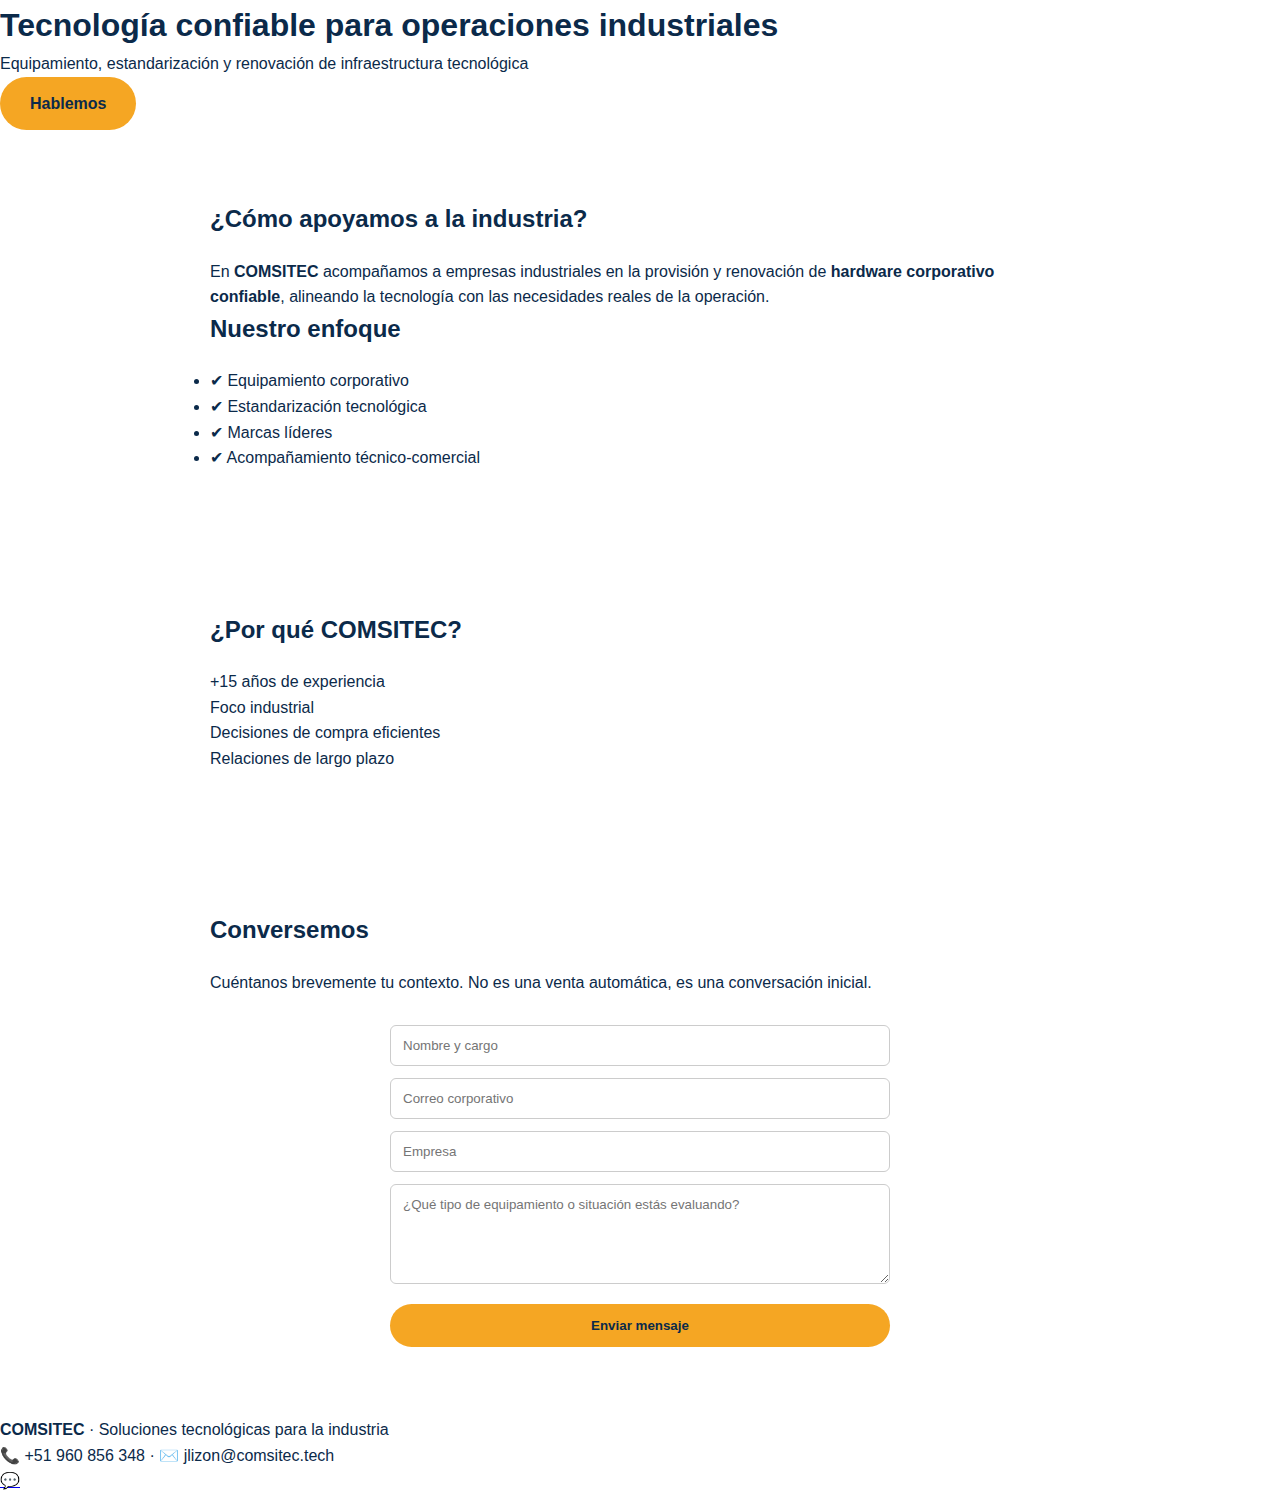
<file: Index.html>
<!DOCTYPE html>
<html lang="es">
<head>
  <meta charset="UTF-8">
  <title>COMSITEC | Soluciones Tecnológicas para la Industria</title>
  <meta name="viewport" content="width=device-width, initial-scale=1.0">
  <meta name="description" content="Equipamiento y soluciones tecnológicas para operaciones industriales.">
  <link rel="stylesheet" href="styles.css">
</head>

<body>

<!-- HERO -->
<header class="header">
  <div class="container">
    <h1>Tecnología confiable para operaciones industriales</h1>
    <p>Equipamiento, estandarización y renovación de infraestructura tecnológica</p>
    <a href="#contacto" class="btn-primary">Hablemos</a>
  </div>
</header>

<!-- QUE HACEMOS -->
<section class="section">
  <div class="container grid">
    <div>
      <h2>¿Cómo apoyamos a la industria?</h2>
      <p>
        En <strong>COMSITEC</strong> acompañamos a empresas industriales en la
        provisión y renovación de <strong>hardware corporativo confiable</strong>,
        alineando la tecnología con las necesidades reales de la operación.
      </p>
    </div>
    <div>
      <h2>Nuestro enfoque</h2>
      <ul>
        <li>✔ Equipamiento corporativo</li>
        <li>✔ Estandarización tecnológica</li>
        <li>✔ Marcas líderes</li>
        <li>✔ Acompañamiento técnico-comercial</li>
      </ul>
    </div>
  </div>
</section>

<!-- DIFERENCIAL -->
<section class="section section-dark">
  <div class="container">
    <h2>¿Por qué COMSITEC?</h2>
    <div class="grid">
      <div class="card">+15 años de experiencia</div>
      <div class="card">Foco industrial</div>
      <div class="card">Decisiones de compra eficientes</div>
      <div class="card">Relaciones de largo plazo</div>
    </div>
  </div>
</section>

<!-- FORMULARIO -->
<section class="section" id="contacto">
  <div class="container">
    <h2>Conversemos</h2>
    <p class="form-intro">
      Cuéntanos brevemente tu contexto. No es una venta automática,
      es una conversación inicial.
    </p>

    <form action="https://formsubmit.co/jlizon@comsitec.tech" method="POST" class="form">

      <!-- CAMPOS -->
      <input type="text" name="Nombre" placeholder="Nombre y cargo" required>
      <input type="email" name="Email" placeholder="Correo corporativo" required>
      <input type="text" name="Empresa" placeholder="Empresa">
      <textarea name="Mensaje" placeholder="¿Qué tipo de equipamiento o situación estás evaluando?" required></textarea>

      <!-- SEGURIDAD -->
      <input type="text" name="_honey" style="display:none">
      <input type="hidden" name="_captcha" value="true">
      <input type="hidden" name="_template" value="table">
      <input type="hidden" name="_subject" value="Contacto desde Landing COMSITEC">
      <input type="hidden" name="_next" value="https://TU_URL/gracias.html">

      <button type="submit" class="btn-primary">Enviar mensaje</button>
    </form>
  </div>
</section>

<!-- FOOTER -->
<footer class="footer">
  <div class="container">
    <p><strong>COMSITEC</strong> · Soluciones tecnológicas para la industria</p>
    <p>📞 +51 960 856 348 · ✉️ jlizon@comsitec.tech</p>
  </div>
</footer>

<!-- BOTÓN WHATSAPP -->
<a href="https://wa.me/51960856348" class="whatsapp-btn" target="_blank">
  💬
</a>

</body>
</html>
</file>
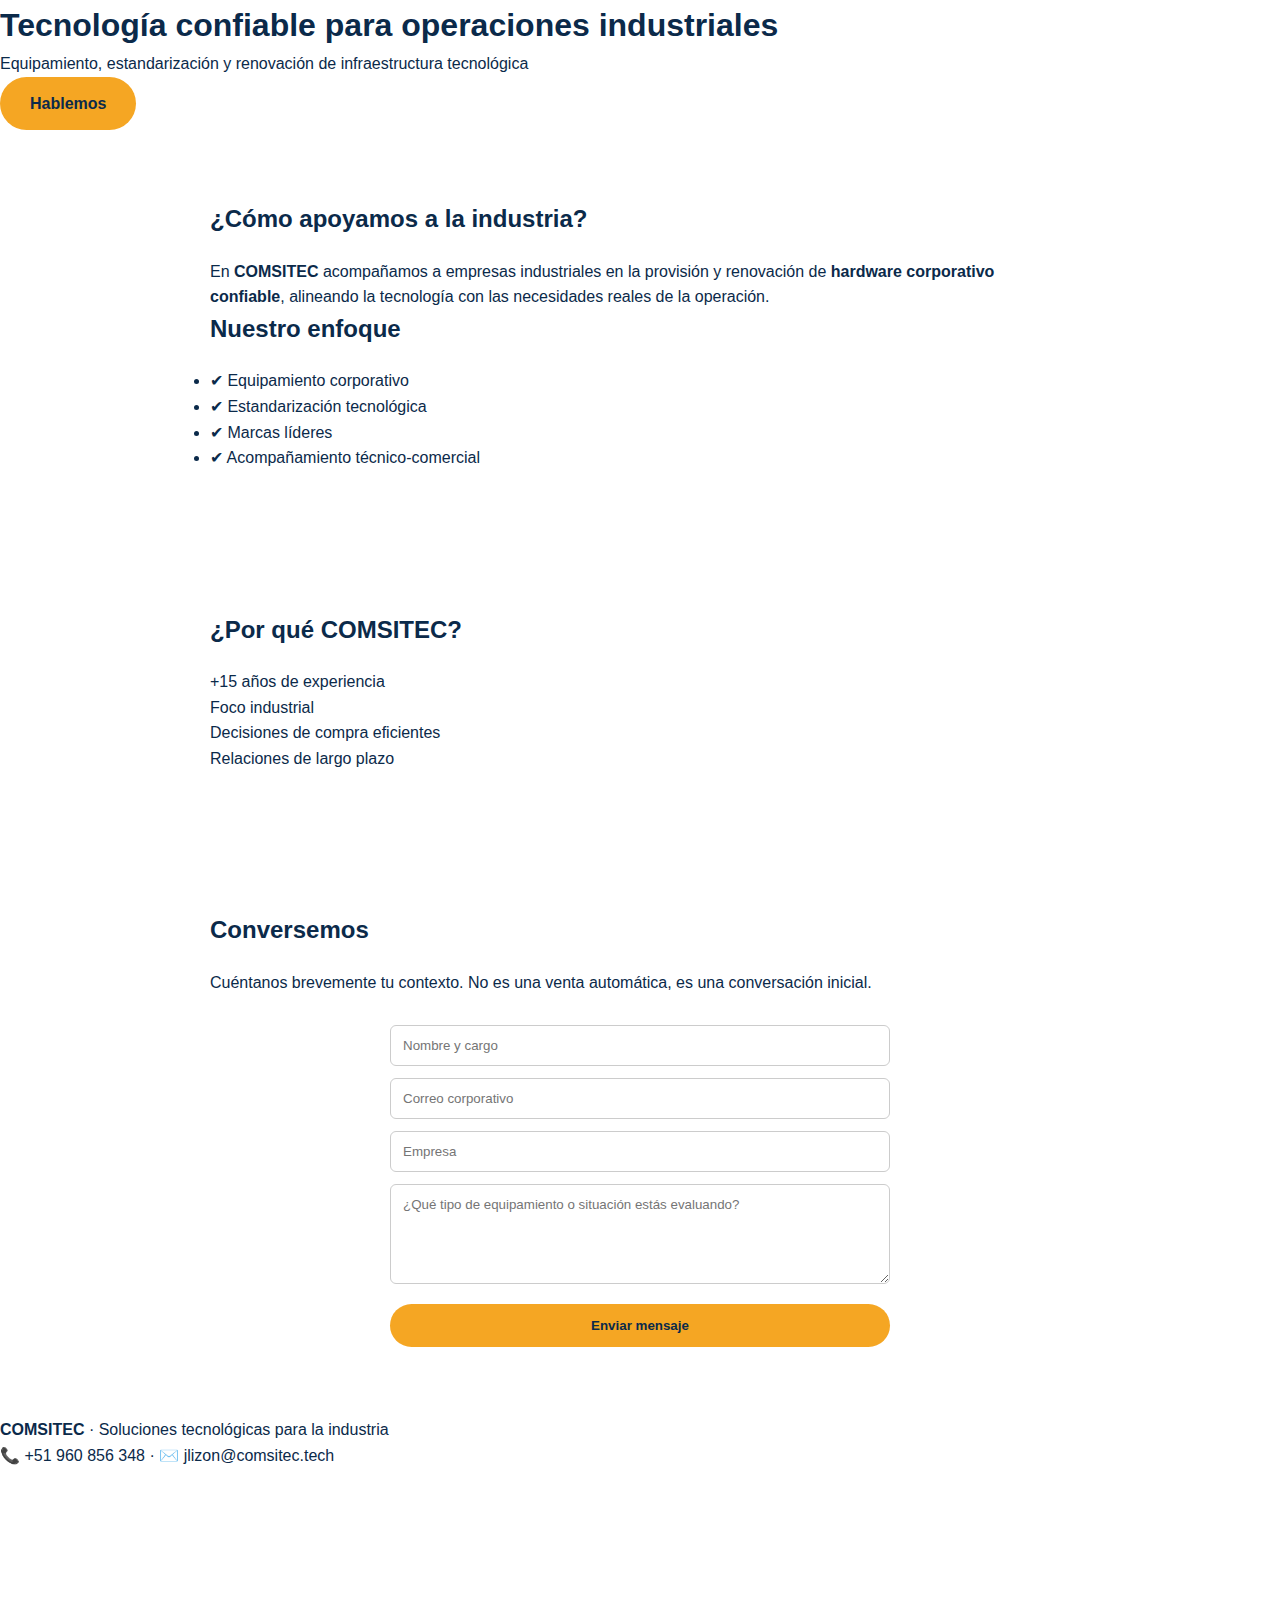
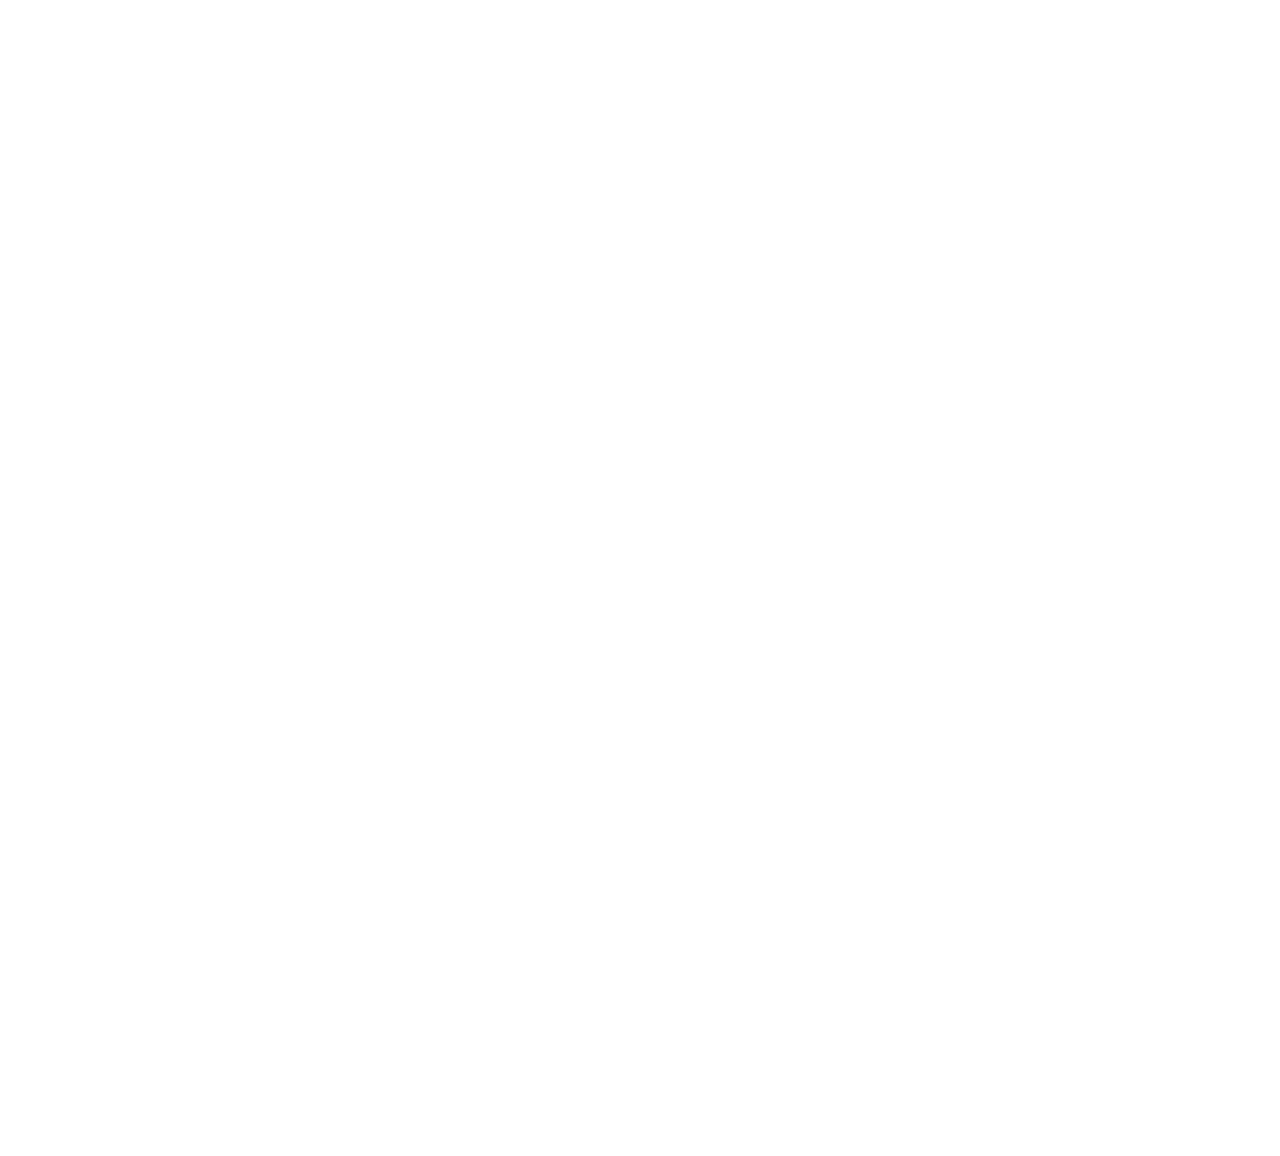
<file: index.html>
<!DOCTYPE html>
<html lang="es">
<head>
  <meta charset="UTF-8">
  <title>COMSITEC | Soluciones Tecnológicas para la Industria</title>
  <meta name="viewport" content="width=device-width, initial-scale=1.0">
  <meta name="description" content="Equipamiento y soluciones tecnológicas para operaciones industriales.">
  <link rel="stylesheet" href="styles.css">
</head>

<body>

<!-- HERO -->
<header class="header">
  <div class="container">
    <h1>Tecnología confiable para operaciones industriales</h1>
    <p>Equipamiento, estandarización y renovación de infraestructura tecnológica</p>
    <a href="#contacto" class="btn-primary">Hablemos</a>
  </div>
</header>

<!-- QUE HACEMOS -->
<section class="section">
  <div class="container grid">
    <div>
      <h2>¿Cómo apoyamos a la industria?</h2>
      <p>
        En <strong>COMSITEC</strong> acompañamos a empresas industriales en la
        provisión y renovación de <strong>hardware corporativo confiable</strong>,
        alineando la tecnología con las necesidades reales de la operación.
      </p>
    </div>
    <div>
      <h2>Nuestro enfoque</h2>
      <ul>
        <li>✔ Equipamiento corporativo</li>
        <li>✔ Estandarización tecnológica</li>
        <li>✔ Marcas líderes</li>
        <li>✔ Acompañamiento técnico-comercial</li>
      </ul>
    </div>
  </div>
</section>

<!-- DIFERENCIAL -->
<section class="section section-dark">
  <div class="container">
    <h2>¿Por qué COMSITEC?</h2>
    <div class="grid">
      <div class="card">+15 años de experiencia</div>
      <div class="card">Foco industrial</div>
      <div class="card">Decisiones de compra eficientes</div>
      <div class="card">Relaciones de largo plazo</div>
    </div>
  </div>
</section>

<!-- FORMULARIO -->
<section class="section" id="contacto">
  <div class="container">
    <h2>Conversemos</h2>
    <p class="form-intro">
      Cuéntanos brevemente tu contexto. No es una venta automática,
      es una conversación inicial.
    </p>

    <form action="https://formsubmit.co/jlizon@comsitec.tech" method="POST" class="form">

      <!-- CAMPOS -->
      <input type="text" name="Nombre" placeholder="Nombre y cargo" required>
      <input type="email" name="Email" placeholder="Correo corporativo" required>
      <input type="text" name="Empresa" placeholder="Empresa">
      <textarea name="Mensaje" placeholder="¿Qué tipo de equipamiento o situación estás evaluando?" required></textarea>

      <!-- SEGURIDAD -->
      <input type="text" name="_honey" style="display:none">
      <input type="hidden" name="_captcha" value="true">
      <input type="hidden" name="_template" value="table">
      <input type="hidden" name="_subject" value="Contacto desde Landing COMSITEC">
      <input type="hidden" name="_next" value="https://JLIZON07.github.io/comsitec-landing/gracias.html">

      <button type="submit" class="btn-primary">Enviar mensaje</button>
    </form>
  </div>
</section>

<!-- FOOTER -->
<footer class="footer">
  <div class="container">
    <p><strong>COMSITEC</strong> · Soluciones tecnológicas para la industria</p>
    <p>📞 +51 960 856 348 · ✉️ jlizon@comsitec.tech</p>
  </div>
</footer>

<!-- BOTÓN WHATSAPP -->
<a href="https://wa.me/51960856348" class="whatsapp-btn" target="_blank" aria-label="WhatsApp">
  <svg viewBox="0 0 32 32">
    <path fill="white" d="M16.04 2.01C8.29 2.01 2 8.3 2 16.05c0 2.74.8 5.41 2.32 7.69L2 30l6.39-2.27a14 14 0 007.65 2.22h.01c7.75 0 14.04-6.29 14.04-14.04S23.79 2.01 16.04 2.01zm8.18 19.53c-.35.98-2.05 1.88-2.82 2-.73.11-1.65.16-2.67-.17-.61-.2-1.39-.45-2.4-.88-4.23-1.82-6.99-6.01-7.2-6.29-.2-.28-1.73-2.3-1.73-4.38 0-2.08 1.09-3.1 1.48-3.52.39-.41.85-.51 1.13-.51.28 0 .57 0 .82.01.26.01.61-.1.96.73.35.82 1.19 2.86 1.3 3.07.11.21.18.46.03.74-.15.28-.22.46-.44.7-.22.24-.46.53-.66.71-.22.22-.45.46-.19.9.26.44 1.16 1.91 2.49 3.09 1.72 1.53 3.17 2 3.61 2.22.44.22.7.18.96-.11.26-.28 1.11-1.3 1.41-1.75.3-.44.59-.37.99-.22.4.15 2.53 1.19 2.96 1.41.44.22.73.33.84.51.11.18.11 1.05-.24 2.03z"/>
  </svg>
</a>

</body>
</html>
</file>
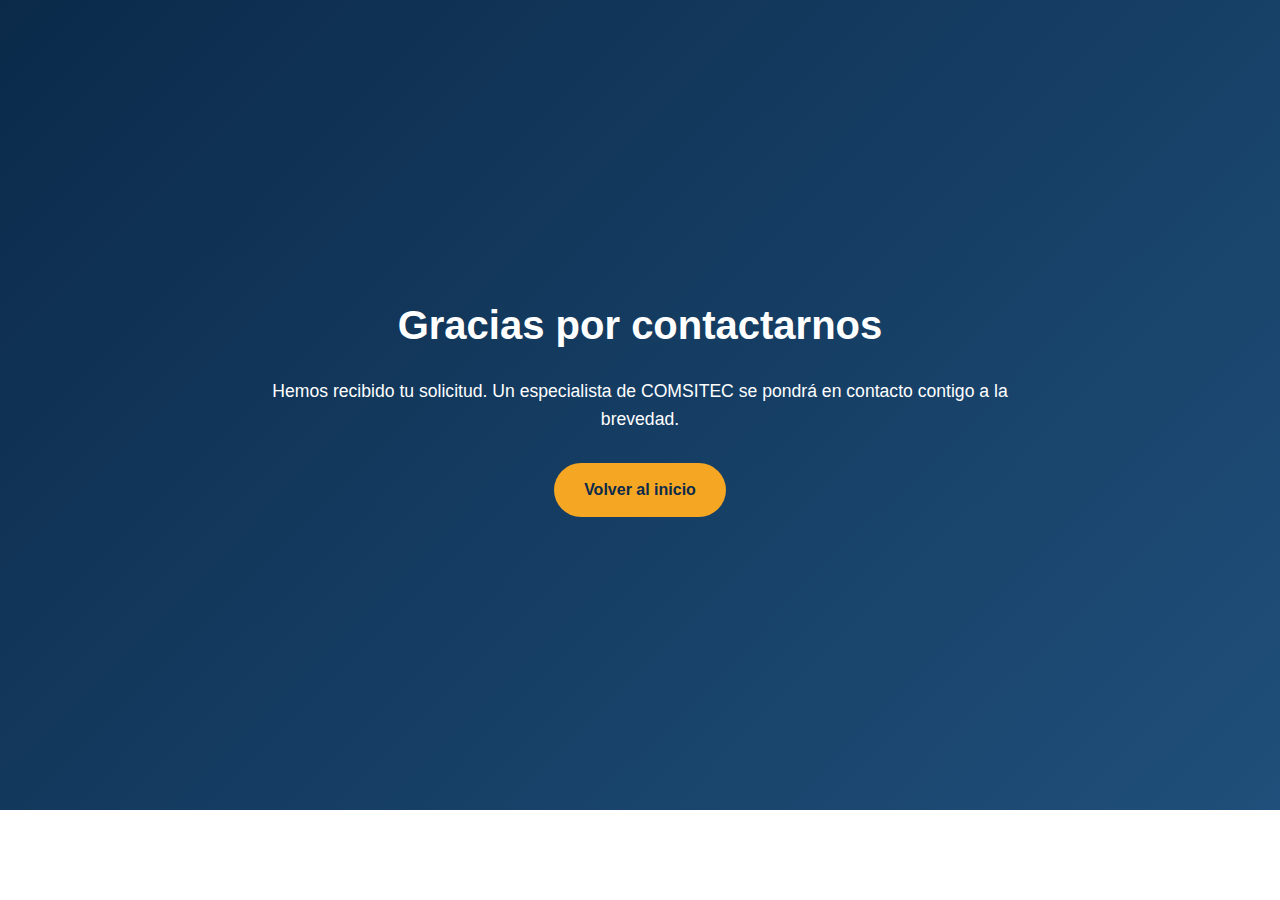
<file: gracias.html>
<!DOCTYPE html>
<html lang="es">
<head>
  <meta charset="UTF-8">
  <meta name="viewport" content="width=device-width, initial-scale=1.0">
  <title>Gracias | COMSITEC</title>
  <link rel="stylesheet" href="styles.css">
</head>

<body>

  <section class="hero small-hero">
    <div class="hero-content">
      <h1>Gracias por contactarnos</h1>
      <p>
        Hemos recibido tu solicitud. Un especialista de COMSITEC se pondrá en
        contacto contigo a la brevedad.
      </p>
      <a href="index.html" class="btn-primary">Volver al inicio</a>
    </div>
  </section>

</body>
</html>
</file>
<file: styles.css>
* {
  margin: 0;
  padding: 0;
  box-sizing: border-box;
  font-family: Arial, Helvetica, sans-serif;
}

body {
  color: #0b2a4a;
  background: #ffffff;
  line-height: 1.6;
}

/* HERO */
.hero {
  min-height: 90vh;
  background: linear-gradient(135deg, #0b2a4a, #1f4f7a);
  display: flex;
  align-items: center;
  justify-content: center;
  text-align: center;
  padding: 40px;
}

.hero-content {
  max-width: 800px;
  color: #ffffff;
}

.hero h1 {
  font-size: 2.5rem;
  margin-bottom: 20px;
}

.hero p {
  font-size: 1.1rem;
  margin-bottom: 30px;
}

/* BOTONES */
.btn-primary {
  background: #f5a623;
  color: #0b2a4a;
  padding: 14px 30px;
  border-radius: 30px;
  text-decoration: none;
  font-weight: bold;
  display: inline-block;
}

.btn-primary:hover {
  opacity: 0.9;
}

/* SECCIONES */
.section {
  padding: 70px 20px;
  max-width: 900px;
  margin: auto;
}

.section.dark {
  background: #f4f6f8;
  text-align: center;
}

.section h2 {
  margin-bottom: 20px;
}

.checklist {
  list-style: none;
  margin-top: 20px;
}

.checklist li {
  margin-bottom: 10px;
  padding-left: 20px;
  position: relative;
}

.checklist li::before {
  content: "✓";
  position: absolute;
  left: 0;
  color: #f5a623;
  font-weight: bold;
}

/* FORM */
.form {
  max-width: 500px;
  margin: 30px auto 0;
}

.form input,
.form textarea {
  width: 100%;
  padding: 12px;
  margin-bottom: 12px;
  border-radius: 6px;
  border: 1px solid #ccc;
}

.form textarea {
  resize: vertical;
  min-height: 100px;
}

.form button {
  width: 100%;
  border: none;
  cursor: pointer;
}

/* WHATSAPP */
.whatsapp {
  position: fixed;
  bottom: 20px;
  right: 20px;
  background: #25d366;
  color: white;
  font-size: 26px;
  width: 55px;
  height: 55px;
  border-radius: 50%;
  display: flex;
  align-items: center;
  justify-content: center;
  text-decoration: none;
  box-shadow: 0 4px 10px rgba(0,0,0,0.3);
}
</file>
